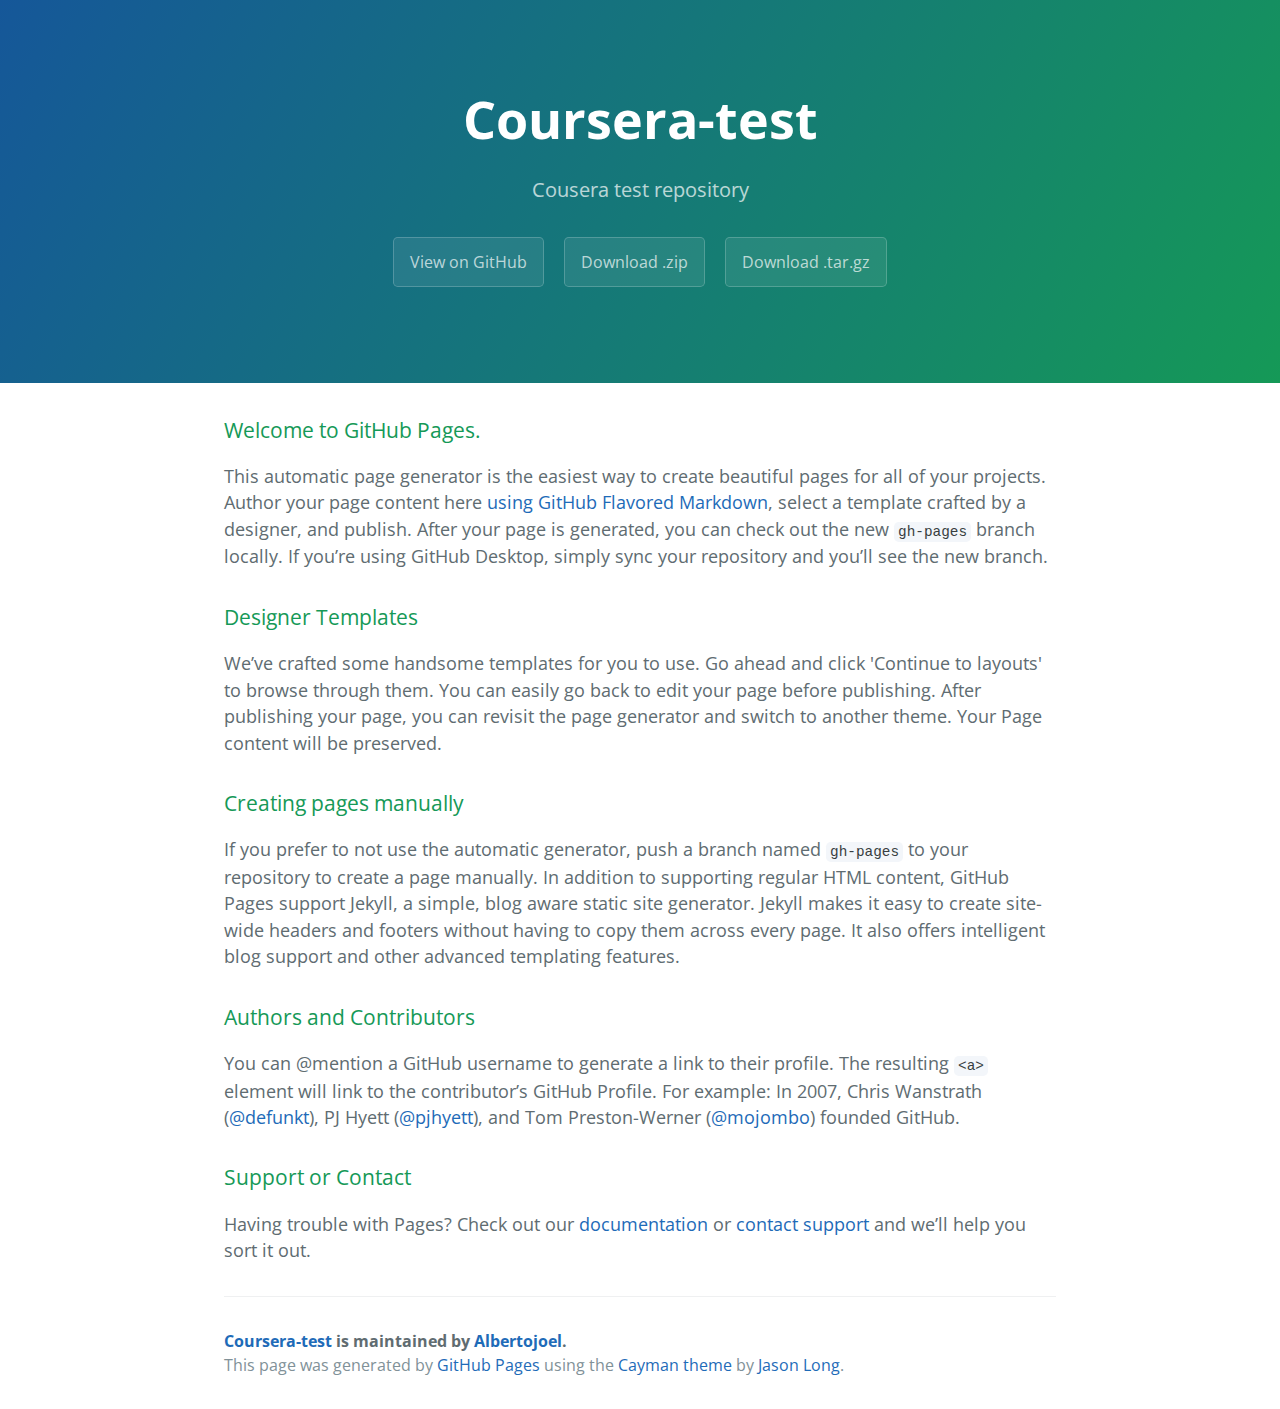
<file: index.html>
<!DOCTYPE html>
<html lang="en-us">
  <head>
    <meta charset="UTF-8">
    <title>Coursera-test by Albertojoel</title>
    <meta name="viewport" content="width=device-width, initial-scale=1">
    <link rel="stylesheet" type="text/css" href="stylesheets/normalize.css" media="screen">
    <link href='https://fonts.googleapis.com/css?family=Open+Sans:400,700' rel='stylesheet' type='text/css'>
    <link rel="stylesheet" type="text/css" href="stylesheets/stylesheet.css" media="screen">
    <link rel="stylesheet" type="text/css" href="stylesheets/github-light.css" media="screen">
  </head>
  <body>
    <section class="page-header">
      <h1 class="project-name">Coursera-test</h1>
      <h2 class="project-tagline">Cousera test repository</h2>
      <a href="https://github.com/Albertojoel/Coursera-test" class="btn">View on GitHub</a>
      <a href="https://github.com/Albertojoel/Coursera-test/zipball/master" class="btn">Download .zip</a>
      <a href="https://github.com/Albertojoel/Coursera-test/tarball/master" class="btn">Download .tar.gz</a>
    </section>

    <section class="main-content">
      <h3>
<a id="welcome-to-github-pages" class="anchor" href="#welcome-to-github-pages" aria-hidden="true"><span aria-hidden="true" class="octicon octicon-link"></span></a>Welcome to GitHub Pages.</h3>
<p>This automatic page generator is the easiest way to create beautiful pages for all of your projects. Author your page content here <a href="https://guides.github.com/features/mastering-markdown/">using GitHub Flavored Markdown</a>, select a template crafted by a designer, and publish. After your page is generated, you can check out the new <code>gh-pages</code> branch locally. If you’re using GitHub Desktop, simply sync your repository and you’ll see the new branch.</p>
<h3>
<a id="designer-templates" class="anchor" href="#designer-templates" aria-hidden="true"><span aria-hidden="true" class="octicon octicon-link"></span></a>Designer Templates</h3>
<p>We’ve crafted some handsome templates for you to use. Go ahead and click 'Continue to layouts' to browse through them. You can easily go back to edit your page before publishing. After publishing your page, you can revisit the page generator and switch to another theme. Your Page content will be preserved.</p>
<h3>
<a id="creating-pages-manually" class="anchor" href="#creating-pages-manually" aria-hidden="true"><span aria-hidden="true" class="octicon octicon-link"></span></a>Creating pages manually</h3>
<p>If you prefer to not use the automatic generator, push a branch named <code>gh-pages</code> to your repository to create a page manually. In addition to supporting regular HTML content, GitHub Pages support Jekyll, a simple, blog aware static site generator. Jekyll makes it easy to create site-wide headers and footers without having to copy them across every page. It also offers intelligent blog support and other advanced templating features.</p>
<h3>
<a id="authors-and-contributors" class="anchor" href="#authors-and-contributors" aria-hidden="true"><span aria-hidden="true" class="octicon octicon-link"></span></a>Authors and Contributors</h3>
<p>You can @mention a GitHub username to generate a link to their profile. The resulting <code>&lt;a&gt;</code> element will link to the contributor’s GitHub Profile. For example: In 2007, Chris Wanstrath (<a class="user-mention" data-hovercard-type="user" data-hovercard-url="/users/defunkt/hovercard" data-octo-click="hovercard-link-click" data-octo-dimensions="link_type:self" href="https://github.com/defunkt">@defunkt</a>), PJ Hyett (<a class="user-mention" data-hovercard-type="user" data-hovercard-url="/users/pjhyett/hovercard" data-octo-click="hovercard-link-click" data-octo-dimensions="link_type:self" href="https://github.com/pjhyett">@pjhyett</a>), and Tom Preston-Werner (<a class="user-mention" data-hovercard-type="user" data-hovercard-url="/users/mojombo/hovercard" data-octo-click="hovercard-link-click" data-octo-dimensions="link_type:self" href="https://github.com/mojombo">@mojombo</a>) founded GitHub.</p>
<h3>
<a id="support-or-contact" class="anchor" href="#support-or-contact" aria-hidden="true"><span aria-hidden="true" class="octicon octicon-link"></span></a>Support or Contact</h3>
<p>Having trouble with Pages? Check out our <a href="https://help.github.com/pages">documentation</a> or <a href="https://github.com/contact">contact support</a> and we’ll help you sort it out.</p>

      <footer class="site-footer">
        <span class="site-footer-owner"><a href="https://github.com/Albertojoel/Coursera-test">Coursera-test</a> is maintained by <a href="https://github.com/Albertojoel">Albertojoel</a>.</span>

        <span class="site-footer-credits">This page was generated by <a href="https://pages.github.com">GitHub Pages</a> using the <a href="https://github.com/jasonlong/cayman-theme">Cayman theme</a> by <a href="https://twitter.com/jasonlong">Jason Long</a>.</span>
      </footer>

    </section>

  
  </body>
</html>
</file>
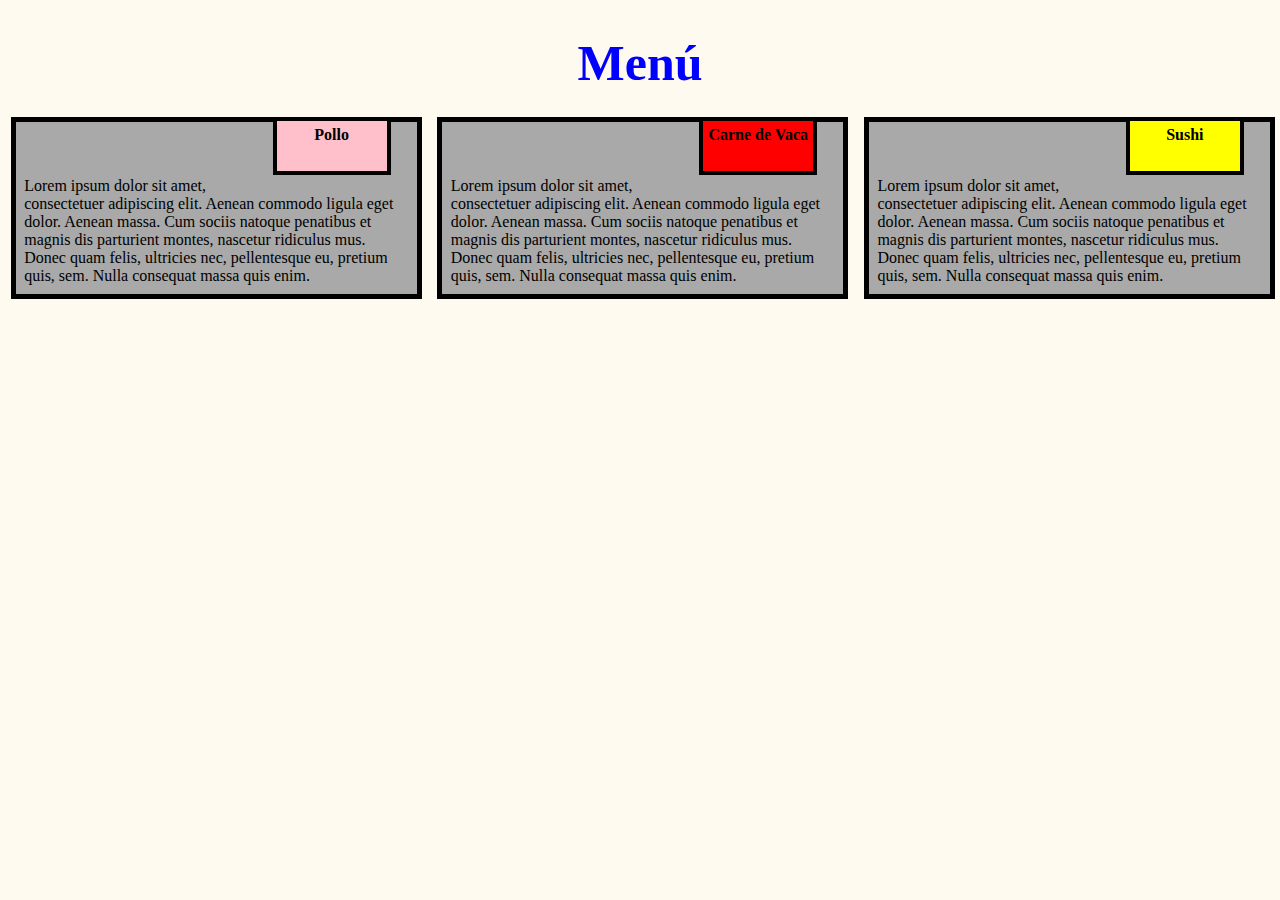
<file: Mod2_solution/index.html>
<!DOCTYPE html>
<html lang="en">

<head>
    <meta charset="UTF-8">
    <meta name="viewport" content="width=device-width, initial-scale=1">
    <link rel="stylesheet" href="estilo.css">

    <title>Assigment Solution for Module 2</title>
</head>

<body>

    <h1>Menú</h1>


    <div class="col-lg-4 col-md-6 col-sm-12">
        <div class="box">
            <p class="content-name name1">Pollo</p>
            <p class="content">Lorem ipsum dolor sit amet, consectetuer adipiscing elit. Aenean commodo ligula eget dolor. Aenean massa. Cum sociis natoque penatibus et magnis dis parturient montes, nascetur ridiculus mus. Donec quam felis, ultricies nec, pellentesque eu, pretium quis, sem. Nulla consequat massa quis enim.</p>
        </div>
    </div>

    <div class="col-lg-4 col-md-6 col-sm-12">
        <div class="box">
            <p class="content-name name2">Carne de Vaca</p>
            <p class="content">Lorem ipsum dolor sit amet, consectetuer adipiscing elit. Aenean commodo ligula eget dolor. Aenean massa. Cum sociis natoque penatibus et magnis dis parturient montes, nascetur ridiculus mus. Donec quam felis, ultricies nec, pellentesque eu, pretium quis, sem. Nulla consequat massa quis enim.</p>
        </div>
    </div>

    <div class="col-lg-4 col-md-12 col-sm-12">
        <div class="box">
            <p class="content-name name3">Sushi</p>
            <p class="content">Lorem ipsum dolor sit amet, consectetuer adipiscing elit. Aenean commodo ligula eget dolor. Aenean massa. Cum sociis natoque penatibus et magnis dis parturient montes, nascetur ridiculus mus. Donec quam felis, ultricies nec, pellentesque eu, pretium quis, sem. Nulla consequat massa quis enim.</p>
        </div>
    </div>



</body></html>
</file>
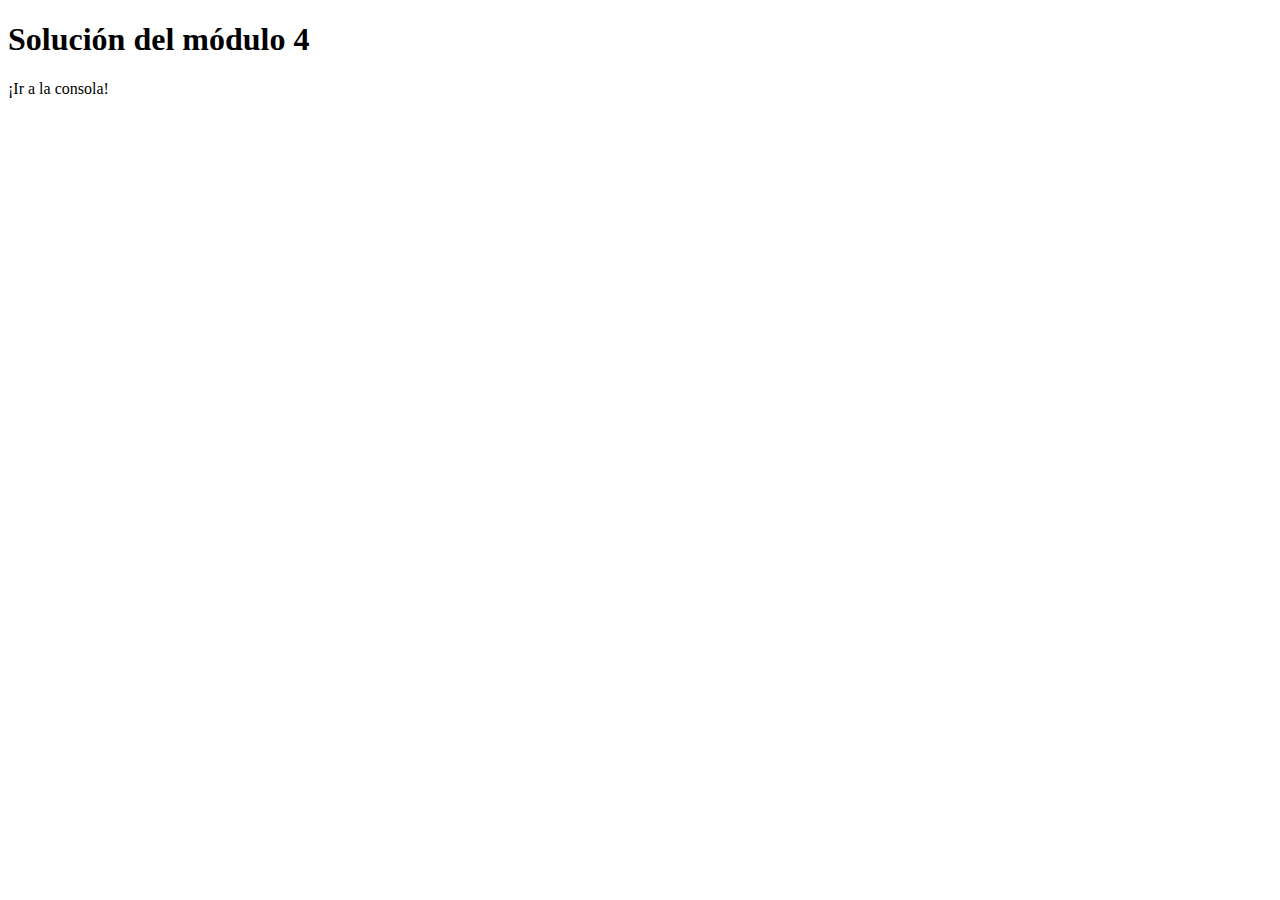
<file: Mod4_solucion/index.html>
<!DOCTYPE html>
<html lang="es">
<head>
    <meta charset="UTF-8">
    <title>Solución Módulo 4</title>
    <script src="js/saludar.js"></script>
        <script src="js/adios.js"></script>

  <script src="js/script.js"></script>
    
</head>
<body>
    
    <h1>Solución del módulo 4</h1>
    <p>¡Ir a la consola!</p>
    
</body>
</html>
</file>
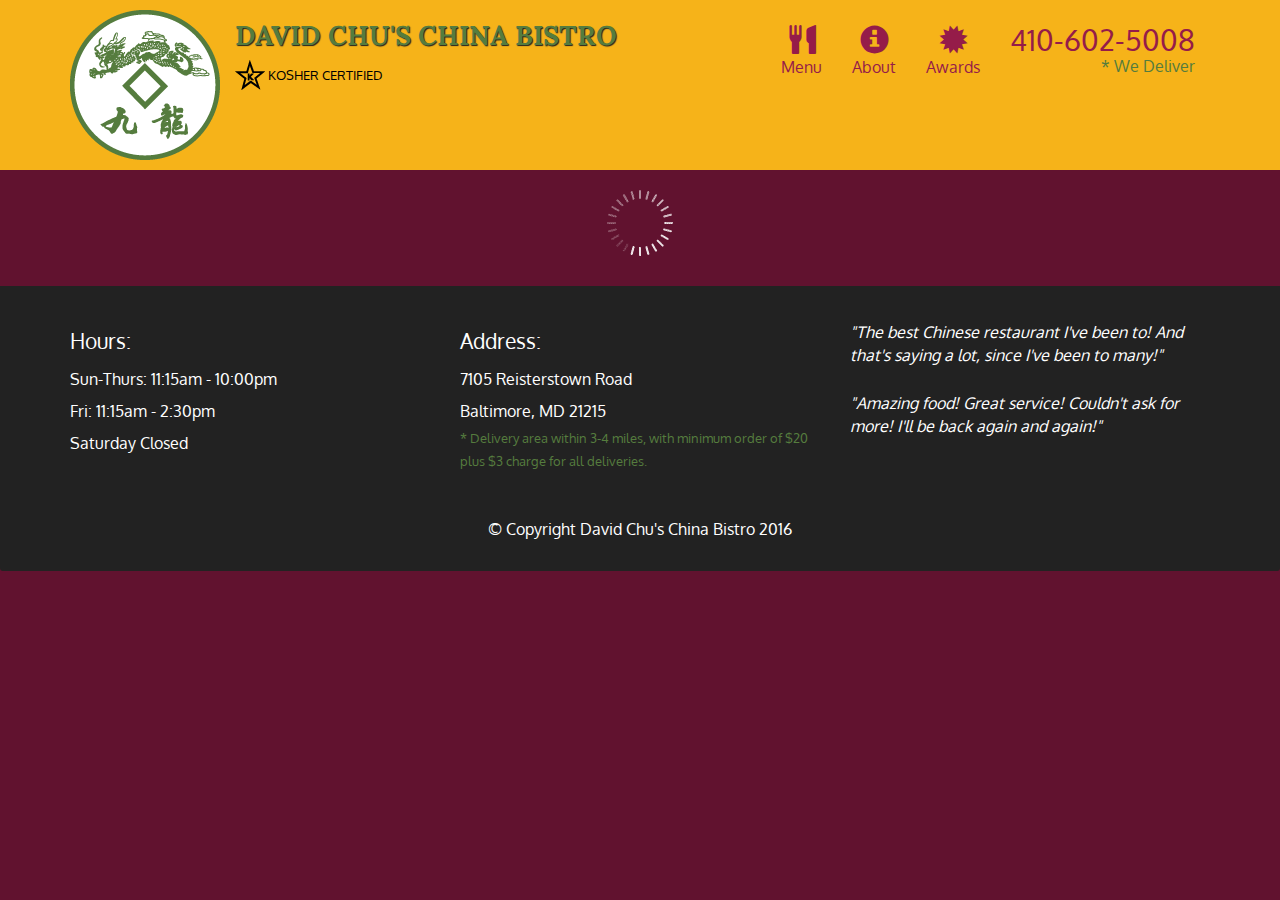
<file: Mod5_solucion/index.html>
<!doctype html>
<html lang="en">
  <head>
    <meta charset="utf-8">
    <meta http-equiv="X-UA-Compatible" content="IE=edge">
    <meta name="viewport" content="width=device-width, initial-scale=1">
    <title>David Chu's China Bistro</title>
    <link rel="stylesheet" href="css/bootstrap.min.css">
    <link rel="stylesheet" href="css/styles.css">
    <link href='https://fonts.googleapis.com/css?family=Oxygen:400,300,700' rel='stylesheet' type='text/css'>
    <link href='https://fonts.googleapis.com/css?family=Lora' rel='stylesheet' type='text/css'>
  </head>
<body>
  <header>
    <nav id="header-nav" class="navbar navbar-default">
      <div class="container">
        <div class="navbar-header">
          <a href="index.html" class="pull-left visible-md visible-lg">
            <div id="logo-img" alt="Logo image"></div>
          </a>

          <div class="navbar-brand">
            <a href="index.html"><h1>David Chu's China Bistro</h1></a>
            <p>
              <img src="images/star-k-logo.png" alt="Kosher certification">
              <span>Kosher Certified</span>
            </p>
          </div>

          <button id="navbarToggle" type="button" class="navbar-toggle collapsed" data-toggle="collapse" data-target="#collapsable-nav" aria-expanded="false">
            <span class="sr-only">Toggle navigation</span>
            <span class="icon-bar"></span>
            <span class="icon-bar"></span>
            <span class="icon-bar"></span>
          </button>
        </div>
        
        <div id="collapsable-nav" class="collapse navbar-collapse">
           <ul id="nav-list" class="nav navbar-nav navbar-right">
            <li id="navHomeButton" class="visible-xs active">
              <a href="index.html">
                <span class="glyphicon glyphicon-home"></span> Home</a>
            </li>
            <li id="navMenuButton">
              <a href="#" onclick="$dc.loadMenuCategories();">
                <span class="glyphicon glyphicon-cutlery"></span><br class="hidden-xs"> Menu</a>
            </li>
            <li>
              <a href="#">
                <span class="glyphicon glyphicon-info-sign"></span><br class="hidden-xs"> About</a>
            </li>
            <li>
              <a href="#">
                <span class="glyphicon glyphicon-certificate"></span><br class="hidden-xs"> Awards</a>
            </li>
            <li id="phone" class="hidden-xs">
              <a href="tel:410-602-5008">
                <span>410-602-5008</span></a><div>* We Deliver</div>
            </li>
          </ul><!-- #nav-list -->
        </div><!-- .collapse .navbar-collapse -->
      </div><!-- .container -->
    </nav><!-- #header-nav -->
  </header>

  <div id="call-btn" class="visible-xs">
    <a class="btn" href="tel:410-602-5008">
    <span class="glyphicon glyphicon-earphone"></span>
    410-602-5008
    </a>
  </div>
  <div id="xs-deliver" class="text-center visible-xs">* We Deliver</div>

  <div id="main-content" class="container"></div>

  <footer class="panel-footer">
    <div class="container">
      <div class="row">
        <section id="hours" class="col-sm-4">
          <span>Hours:</span><br>
          Sun-Thurs: 11:15am - 10:00pm<br>
          Fri: 11:15am - 2:30pm<br>
          Saturday Closed
          <hr class="visible-xs">
        </section>
        <section id="address" class="col-sm-4">
          <span>Address:</span><br>
          7105 Reisterstown Road<br>
          Baltimore, MD 21215
          <p>* Delivery area within 3-4 miles, with minimum order of $20 plus $3 charge for all deliveries.</p>
          <hr class="visible-xs">
        </section>
        <section id="testimonials" class="col-sm-4">
          <p>"The best Chinese restaurant I've been to! And that's saying a lot, since I've been to many!"</p>
          <p>"Amazing food! Great service! Couldn't ask for more! I'll be back again and again!"</p>
        </section>
      </div>
      <div class="text-center">&copy; Copyright David Chu's China Bistro 2016</div>
    </div>
  </footer>

  <!-- jQuery (Bootstrap JS plugins depend on it) -->
  <script src="js/jquery-2.1.4.min.js"></script>
  <script src="js/bootstrap.min.js"></script>
  <script src="js/ajax-utils.js"></script>
  <script src="js/script.js"></script>
</body>
</html>
</file>
<file: stylesheets/stylesheet.css>
* {
  box-sizing: border-box; }

body {
  padding: 0;
  margin: 0;
  font-family: "Open Sans", "Helvetica Neue", Helvetica, Arial, sans-serif;
  font-size: 16px;
  line-height: 1.5;
  color: #606c71; }

a {
  color: #1e6bb8;
  text-decoration: none; }
  a:hover {
    text-decoration: underline; }

.btn {
  display: inline-block;
  margin-bottom: 1rem;
  color: rgba(255, 255, 255, 0.7);
  background-color: rgba(255, 255, 255, 0.08);
  border-color: rgba(255, 255, 255, 0.2);
  border-style: solid;
  border-width: 1px;
  border-radius: 0.3rem;
  transition: color 0.2s, background-color 0.2s, border-color 0.2s; }
  .btn + .btn {
    margin-left: 1rem; }

.btn:hover {
  color: rgba(255, 255, 255, 0.8);
  text-decoration: none;
  background-color: rgba(255, 255, 255, 0.2);
  border-color: rgba(255, 255, 255, 0.3); }

@media screen and (min-width: 64em) {
  .btn {
    padding: 0.75rem 1rem; } }

@media screen and (min-width: 42em) and (max-width: 64em) {
  .btn {
    padding: 0.6rem 0.9rem;
    font-size: 0.9rem; } }

@media screen and (max-width: 42em) {
  .btn {
    display: block;
    width: 100%;
    padding: 0.75rem;
    font-size: 0.9rem; }
    .btn + .btn {
      margin-top: 1rem;
      margin-left: 0; } }

.page-header {
  color: #fff;
  text-align: center;
  background-color: #159957;
  background-image: linear-gradient(120deg, #155799, #159957); }

@media screen and (min-width: 64em) {
  .page-header {
    padding: 5rem 6rem; } }

@media screen and (min-width: 42em) and (max-width: 64em) {
  .page-header {
    padding: 3rem 4rem; } }

@media screen and (max-width: 42em) {
  .page-header {
    padding: 2rem 1rem; } }

.project-name {
  margin-top: 0;
  margin-bottom: 0.1rem; }

@media screen and (min-width: 64em) {
  .project-name {
    font-size: 3.25rem; } }

@media screen and (min-width: 42em) and (max-width: 64em) {
  .project-name {
    font-size: 2.25rem; } }

@media screen and (max-width: 42em) {
  .project-name {
    font-size: 1.75rem; } }

.project-tagline {
  margin-bottom: 2rem;
  font-weight: normal;
  opacity: 0.7; }

@media screen and (min-width: 64em) {
  .project-tagline {
    font-size: 1.25rem; } }

@media screen and (min-width: 42em) and (max-width: 64em) {
  .project-tagline {
    font-size: 1.15rem; } }

@media screen and (max-width: 42em) {
  .project-tagline {
    font-size: 1rem; } }

.main-content :first-child {
  margin-top: 0; }
.main-content img {
  max-width: 100%; }
.main-content h1, .main-content h2, .main-content h3, .main-content h4, .main-content h5, .main-content h6 {
  margin-top: 2rem;
  margin-bottom: 1rem;
  font-weight: normal;
  color: #159957; }
.main-content p {
  margin-bottom: 1em; }
.main-content code {
  padding: 2px 4px;
  font-family: Consolas, "Liberation Mono", Menlo, Courier, monospace;
  font-size: 0.9rem;
  color: #383e41;
  background-color: #f3f6fa;
  border-radius: 0.3rem; }
.main-content pre {
  padding: 0.8rem;
  margin-top: 0;
  margin-bottom: 1rem;
  font: 1rem Consolas, "Liberation Mono", Menlo, Courier, monospace;
  color: #567482;
  word-wrap: normal;
  background-color: #f3f6fa;
  border: solid 1px #dce6f0;
  border-radius: 0.3rem; }
  .main-content pre > code {
    padding: 0;
    margin: 0;
    font-size: 0.9rem;
    color: #567482;
    word-break: normal;
    white-space: pre;
    background: transparent;
    border: 0; }
.main-content .highlight {
  margin-bottom: 1rem; }
  .main-content .highlight pre {
    margin-bottom: 0;
    word-break: normal; }
.main-content .highlight pre, .main-content pre {
  padding: 0.8rem;
  overflow: auto;
  font-size: 0.9rem;
  line-height: 1.45;
  border-radius: 0.3rem; }
.main-content pre code, .main-content pre tt {
  display: inline;
  max-width: initial;
  padding: 0;
  margin: 0;
  overflow: initial;
  line-height: inherit;
  word-wrap: normal;
  background-color: transparent;
  border: 0; }
  .main-content pre code:before, .main-content pre code:after, .main-content pre tt:before, .main-content pre tt:after {
    content: normal; }
.main-content ul, .main-content ol {
  margin-top: 0; }
.main-content blockquote {
  padding: 0 1rem;
  margin-left: 0;
  color: #819198;
  border-left: 0.3rem solid #dce6f0; }
  .main-content blockquote > :first-child {
    margin-top: 0; }
  .main-content blockquote > :last-child {
    margin-bottom: 0; }
.main-content table {
  display: block;
  width: 100%;
  overflow: auto;
  word-break: normal;
  word-break: keep-all; }
  .main-content table th {
    font-weight: bold; }
  .main-content table th, .main-content table td {
    padding: 0.5rem 1rem;
    border: 1px solid #e9ebec; }
.main-content dl {
  padding: 0; }
  .main-content dl dt {
    padding: 0;
    margin-top: 1rem;
    font-size: 1rem;
    font-weight: bold; }
  .main-content dl dd {
    padding: 0;
    margin-bottom: 1rem; }
.main-content hr {
  height: 2px;
  padding: 0;
  margin: 1rem 0;
  background-color: #eff0f1;
  border: 0; }

@media screen and (min-width: 64em) {
  .main-content {
    max-width: 64rem;
    padding: 2rem 6rem;
    margin: 0 auto;
    font-size: 1.1rem; } }

@media screen and (min-width: 42em) and (max-width: 64em) {
  .main-content {
    padding: 2rem 4rem;
    font-size: 1.1rem; } }

@media screen and (max-width: 42em) {
  .main-content {
    padding: 2rem 1rem;
    font-size: 1rem; } }

.site-footer {
  padding-top: 2rem;
  margin-top: 2rem;
  border-top: solid 1px #eff0f1; }

.site-footer-owner {
  display: block;
  font-weight: bold; }

.site-footer-credits {
  color: #819198; }

@media screen and (min-width: 64em) {
  .site-footer {
    font-size: 1rem; } }

@media screen and (min-width: 42em) and (max-width: 64em) {
  .site-footer {
    font-size: 1rem; } }

@media screen and (max-width: 42em) {
  .site-footer {
    font-size: 0.9rem; } }
</file>
<file: stylesheets/github-light.css>
/*!
 * GitHub Light v0.4.1
 * Copyright (c) 2012 - 2017 GitHub, Inc.
 * Licensed under MIT (https://github.com/primer/github-syntax-theme-generator/blob/master/LICENSE)
 */

.pl-c /* comment, punctuation.definition.comment, string.comment */ {
  color: #6a737d;
}

.pl-c1 /* constant, entity.name.constant, variable.other.constant, variable.language, support, meta.property-name, support.constant, support.variable, meta.module-reference, markup.raw, meta.diff.header, meta.output */,
.pl-s .pl-v /* string variable */ {
  color: #005cc5;
}

.pl-e /* entity */,
.pl-en /* entity.name */ {
  color: #6f42c1;
}

.pl-smi /* variable.parameter.function, storage.modifier.package, storage.modifier.import, storage.type.java, variable.other */,
.pl-s .pl-s1 /* string source */ {
  color: #24292e;
}

.pl-ent /* entity.name.tag, markup.quote */ {
  color: #22863a;
}

.pl-k /* keyword, storage, storage.type */ {
  color: #d73a49;
}

.pl-s /* string */,
.pl-pds /* punctuation.definition.string, source.regexp, string.regexp.character-class */,
.pl-s .pl-pse .pl-s1 /* string punctuation.section.embedded source */,
.pl-sr /* string.regexp */,
.pl-sr .pl-cce /* string.regexp constant.character.escape */,
.pl-sr .pl-sre /* string.regexp source.ruby.embedded */,
.pl-sr .pl-sra /* string.regexp string.regexp.arbitrary-repitition */ {
  color: #032f62;
}

.pl-v /* variable */,
.pl-smw /* sublimelinter.mark.warning */ {
  color: #e36209;
}

.pl-bu /* invalid.broken, invalid.deprecated, invalid.unimplemented, message.error, brackethighlighter.unmatched, sublimelinter.mark.error */ {
  color: #b31d28;
}

.pl-ii /* invalid.illegal */ {
  color: #fafbfc;
  background-color: #b31d28;
}

.pl-c2 /* carriage-return */ {
  color: #fafbfc;
  background-color: #d73a49;
}

.pl-c2::before /* carriage-return */ {
  content: "^M";
}

.pl-sr .pl-cce /* string.regexp constant.character.escape */ {
  font-weight: bold;
  color: #22863a;
}

.pl-ml /* markup.list */ {
  color: #735c0f;
}

.pl-mh /* markup.heading */,
.pl-mh .pl-en /* markup.heading entity.name */,
.pl-ms /* meta.separator */ {
  font-weight: bold;
  color: #005cc5;
}

.pl-mi /* markup.italic */ {
  font-style: italic;
  color: #24292e;
}

.pl-mb /* markup.bold */ {
  font-weight: bold;
  color: #24292e;
}

.pl-md /* markup.deleted, meta.diff.header.from-file, punctuation.definition.deleted */ {
  color: #b31d28;
  background-color: #ffeef0;
}

.pl-mi1 /* markup.inserted, meta.diff.header.to-file, punctuation.definition.inserted */ {
  color: #22863a;
  background-color: #f0fff4;
}

.pl-mc /* markup.changed, punctuation.definition.changed */ {
  color: #e36209;
  background-color: #ffebda;
}

.pl-mi2 /* markup.ignored, markup.untracked */ {
  color: #f6f8fa;
  background-color: #005cc5;
}

.pl-mdr /* meta.diff.range */ {
  font-weight: bold;
  color: #6f42c1;
}

.pl-ba /* brackethighlighter.tag, brackethighlighter.curly, brackethighlighter.round, brackethighlighter.square, brackethighlighter.angle, brackethighlighter.quote */ {
  color: #586069;
}

.pl-sg /* sublimelinter.gutter-mark */ {
  color: #959da5;
}

.pl-corl /* constant.other.reference.link, string.other.link */ {
  text-decoration: underline;
  color: #032f62;
}
</file>
<file: Mod2_solution/estilo.css>
body {
    background-color: floralwhite;
    margin: 0;
    padding: 0;

    font-family: Monaco, Georgia, Times, serif;
}

h1 {
    margin-bottom: 15px;
    text-align: center;
    color: blue;
    font-size: 50px;
}

}

.row {
    margin-top: 5%;
    margin-bottom: 5%;
}

.box {
    width: 100%;
    overflow: none;
}

.content-name {
    overflow: none;
    text-align: center;
    border: 4px solid black;
    width: 100px;
    height: 40px;
    padding: 5px;
    float: right;
    margin-right: 36px;
    margin-top: 0px;
    font-weight: bold;
    position: relative;
}

.content {
    border: 5px solid black;
    width: 90%;
    height: auto;
    margin: 2.5%;
    color: black font-size: 25px;
    padding: 2%;
    padding-top: 55px;
    background-color: darkgrey;
}


.name1 {
    background-color: pink;
}

.name2 {

    background-color: red;
}

.name3 {
    background-color: yellow;
}

@media (min-width: 992px) {
    .col-lg-4 {
        float: left;
        width: 33.33%;
    }
}



@media (min-width: 992px) {
    .col-lg-4 {
        float: left;
        width: 33.33%;
    }
}


@media (min-width: 0px) and (max-width: 767px) {
    .col-sm-12 {
        float: left;
        width: 100%;
    }

    .content-name {
        margin-right: 30px;
    }
}
</file>
<file: Mod5_solucion/css/styles.css>
body {
  font-size: 16px;
  color: #fff;
  background-color: #61122f;
  font-family: 'Oxygen', sans-serif;
}

/** HEADER **/
#header-nav {
  background-color: #f6b319;
  border-radius: 0;
  border: 0;
}

#logo-img {
  background: url('../images/restaurant-logo_large.png') no-repeat;
  width: 150px;
  height: 150px;
  margin: 10px 15px 10px 0;
}

.navbar-brand {
  padding-top: 25px;
}
.navbar-brand h1 { /* Restaurant name */
  font-family: 'Lora', serif;
  color: #557c3e;
  font-size: 1.5em;
  text-transform: uppercase;
  font-weight: bold;
  text-shadow: 1px 1px 1px #222;
  margin-top: 0;
  margin-bottom: 0;
  line-height: .75;
}
.navbar-brand a:hover, .navbar-brand a:focus {
  text-decoration: none;
}
.navbar-brand p { /* Kosher cert */
  color: #000;
  text-transform: uppercase;
  font-size: .7em;
  margin-top: 15px;
}
.navbar-brand p span { /* Star-K */
  vertical-align: middle;
}

#nav-list {
  margin-top: 10px;
}
#nav-list a {
  color: #951C49;
  text-align: center;
}
#nav-list a:hover {
  background: #E7E7E7;
}
#nav-list a span {
  font-size: 1.8em;
}

#phone {
  margin-top: 5px;
}
#phone a { /* Phone number */
  text-align: right;
  padding-bottom: 0;
}
#phone div { /* We Deliver */
  color: #557c3e;
  text-align: right;
  padding-right: 15px;
}

.navbar-header button.navbar-toggle, .navbar-header .icon-bar {
  border: 1px solid #61122f;
}
.navbar-header button.navbar-toggle {
  clear: both;
  margin-top: -30px;
}
/* END HEADER */

/* FOOTER */
.panel-footer {
  margin-top: 30px;
  padding-top: 35px;
  padding-bottom: 30px;
  background-color: #222;
  border-top: 0;
}
.panel-footer div.row {
  margin-bottom: 35px;
}
#hours, #address {
  line-height: 2;
}
#hours > span, #address > span {
  font-size: 1.3em;
}
#address p {
  color: #557c3e;
  font-size: .8em;
  line-height: 1.8;
}
#testimonials {
  font-style: italic;
}
#testimonials p:nth-child(2) {
  margin-top: 25px;
}
/* END FOOTER */



/* HOME PAGE */
.container .jumbotron {
  box-shadow: 0 0 50px #3F0C1F;
  border: 2px solid #3F0C1F;
}

#menu-tile, #specials-tile, #map-tile {
  height: 250px;
  width: 100%;
  margin-bottom: 15px;
  position: relative;
  border: 2px solid #3F0C1F;
  overflow: hidden;
}
#menu-tile:hover, #specials-tile:hover, #map-tile:hover {
  box-shadow: 0 1px 5px 1px #cccccc;
}
#menu-tile {
  background: url('../images/menu-tile.jpg') no-repeat;
  background-position: center;
}
#specials-tile {
  background: url('../images/specials-tile.jpg') no-repeat;
  background-position: center;
}
#menu-tile span, #specials-tile span, #map-tile span {
  position: absolute;
  bottom: 0;
  right: 0;
  width: 100%;
  text-align: center;
  font-size: 1.6em;
  text-transform: uppercase;
  background-color: #000;
  color: #fff;
  opacity: .8;
}
/* END HOME PAGE */

/* MENU CATEGORIES PAGE */
.category-tile { 
  position: relative;
  border: 2px solid #3F0C1F;
  overflow: hidden;
  width: 200px;
  height: 200px;
  margin: 0 auto 15px;
}
.category-tile span {
  position: absolute;
  bottom: 0;
  right: 0;
  width: 100%;
  text-align: center;
  font-size: 1.2em;
  text-transform: uppercase;
  background-color: #000;
  color: #fff;
  opacity: .8;
}
.category-tile:hover {
  box-shadow: 0 1px 5px 1px #cccccc;
}

#menu-categories-title + div {
  margin-bottom: 50px;
}
/* END MENU CATEGORIES PAGE */

/* SINGLE CATEGORY PAGE */
.menu-item-tile {
  margin-bottom: 25px;
}
.menu-item-tile hr {
  width: 80%;
}
.menu-item-tile .menu-item-price {
  font-size: 1.1em;
  text-align: right;
  margin-top: -15px;
  margin-right: -15px;
}
.menu-item-tile .menu-item-price span {
  font-size: .6em;
}
.menu-item-photo {
  position: relative;
  border: 2px solid #3F0C1F; 
  overflow: hidden;
  padding: 0;
  margin-right: -15px;
  margin-left: auto;
  margin-bottom: 20px;
  max-width: 250px;
}
.menu-item-photo div {
  position: absolute;
  bottom: 0;
  right: 0;
  width: 80px;
  background-color: #557c3e;
  text-align: center;
}
.menu-item-description {
  padding-right: 30px;
}
h3.menu-item-title {
  margin: 0 0 10px;
}
.menu-item-details {
  font-size: .9em;
  font-style: italic;
}
/* END SINGLE CATEGORY PAGE */


/********** Large devices only **********/
@media (min-width: 1200px) {
  .container .jumbotron {
    background: url('../images/jumbotron_1200.jpg') no-repeat;
    height: 675px;
  }
}

/********** Medium devices only **********/
@media (min-width: 992px) and (max-width: 1199px) {
  /* Header */
  #logo-img {
    background: url('../images/restaurant-logo_medium.png') no-repeat;
    width: 100px;
    height: 100px;
    margin: 5px 5px 5px 0;
  }
  /* End Header */

  /* Home Page */
  .container .jumbotron {
    background: url('../images/jumbotron_992.jpg') no-repeat;
    height: 558px;
  }
  /* End Home Page */
}

/********** Small devices only **********/
@media (min-width: 768px) and (max-width: 991px) {
  /* Home Page */
  .container .jumbotron {
    background: url('../images/jumbotron_768.jpg') no-repeat;
    height: 432px;
  }
  /* End Home Page */
}

/********** Extra small devices only **********/
@media (max-width: 767px) {
  /* Header */
  .navbar-brand {
    padding-top: 10px;
    height: 80px;
  }
  .navbar-brand h1 { /* Restaurant name */
    padding-top: 10px;
    font-size: 5vw; /* 1vw = 1% of viewport width */
  }
  .navbar-brand p { /* Kosher cert */
    font-size: .6em;
    margin-top: 12px;
  }
  .navbar-brand p img { /* Star-K */
    height: 20px;
  }

  #collapsable-nav a { /* Collapsed nav menu text */
    font-size: 1.2em;
  }
  #collapsable-nav a span { /* Collapsed nav menu glyph */
    font-size: 1em;
    margin-right: 5px;
  }

  #call-btn > a {
    font-size: 1.5em;
    display: block;
    margin: 0 20px;
    padding: 10px;
    border: 2px solid #fff;
    background-color: #f6b319;
    color: #951c49;
  }
  #xs-deliver {
    margin-top: 5px;
    font-size: .7em;
    letter-spacing: .1em;
    text-transform: uppercase;
  }
  /* End Header */

  /* Footer */
  .panel-footer section {
    margin-bottom: 30px;
    text-align: center;
  }
  .panel-footer section:nth-child(3) {
    margin-bottom: 0; /* margin already exists on the whole row */
  }
  .panel-footer section hr {
    width: 50%;
  }
  /* End Footer */

  /* Home Page */
  .container .jumbotron {
    margin-top: 30px;
    padding: 0;
  }
  #menu-tile, #specials-tile {
    width: 360px;
    margin: 0 auto 15px;
  }

  .menu-item-photo {
    margin-right: auto;
  }
  .menu-item-tile .menu-item-price {
    text-align: center;
  }
  .menu-item-description {
    text-align: center;;
  }
}


/********** Super extra small devices Only :-) (e.g., iPhone 4) **********/
@media (max-width: 479px) {
  /* Header */
  .navbar-brand h1 { /* Restaurant name */
    padding-top: 5px;
    font-size: 6vw;
  }
  /* End Header */
  
  /* Home page */
  #menu-tile, #specials-tile {
    width: 280px;
    margin: 0 auto 15px;
  }

  .col-xxs-12 {
    position: relative;
    min-height: 1px;
    padding-right: 15px;
    padding-left: 15px;
    float: left;
    width: 100%;
  }
}
</file>
